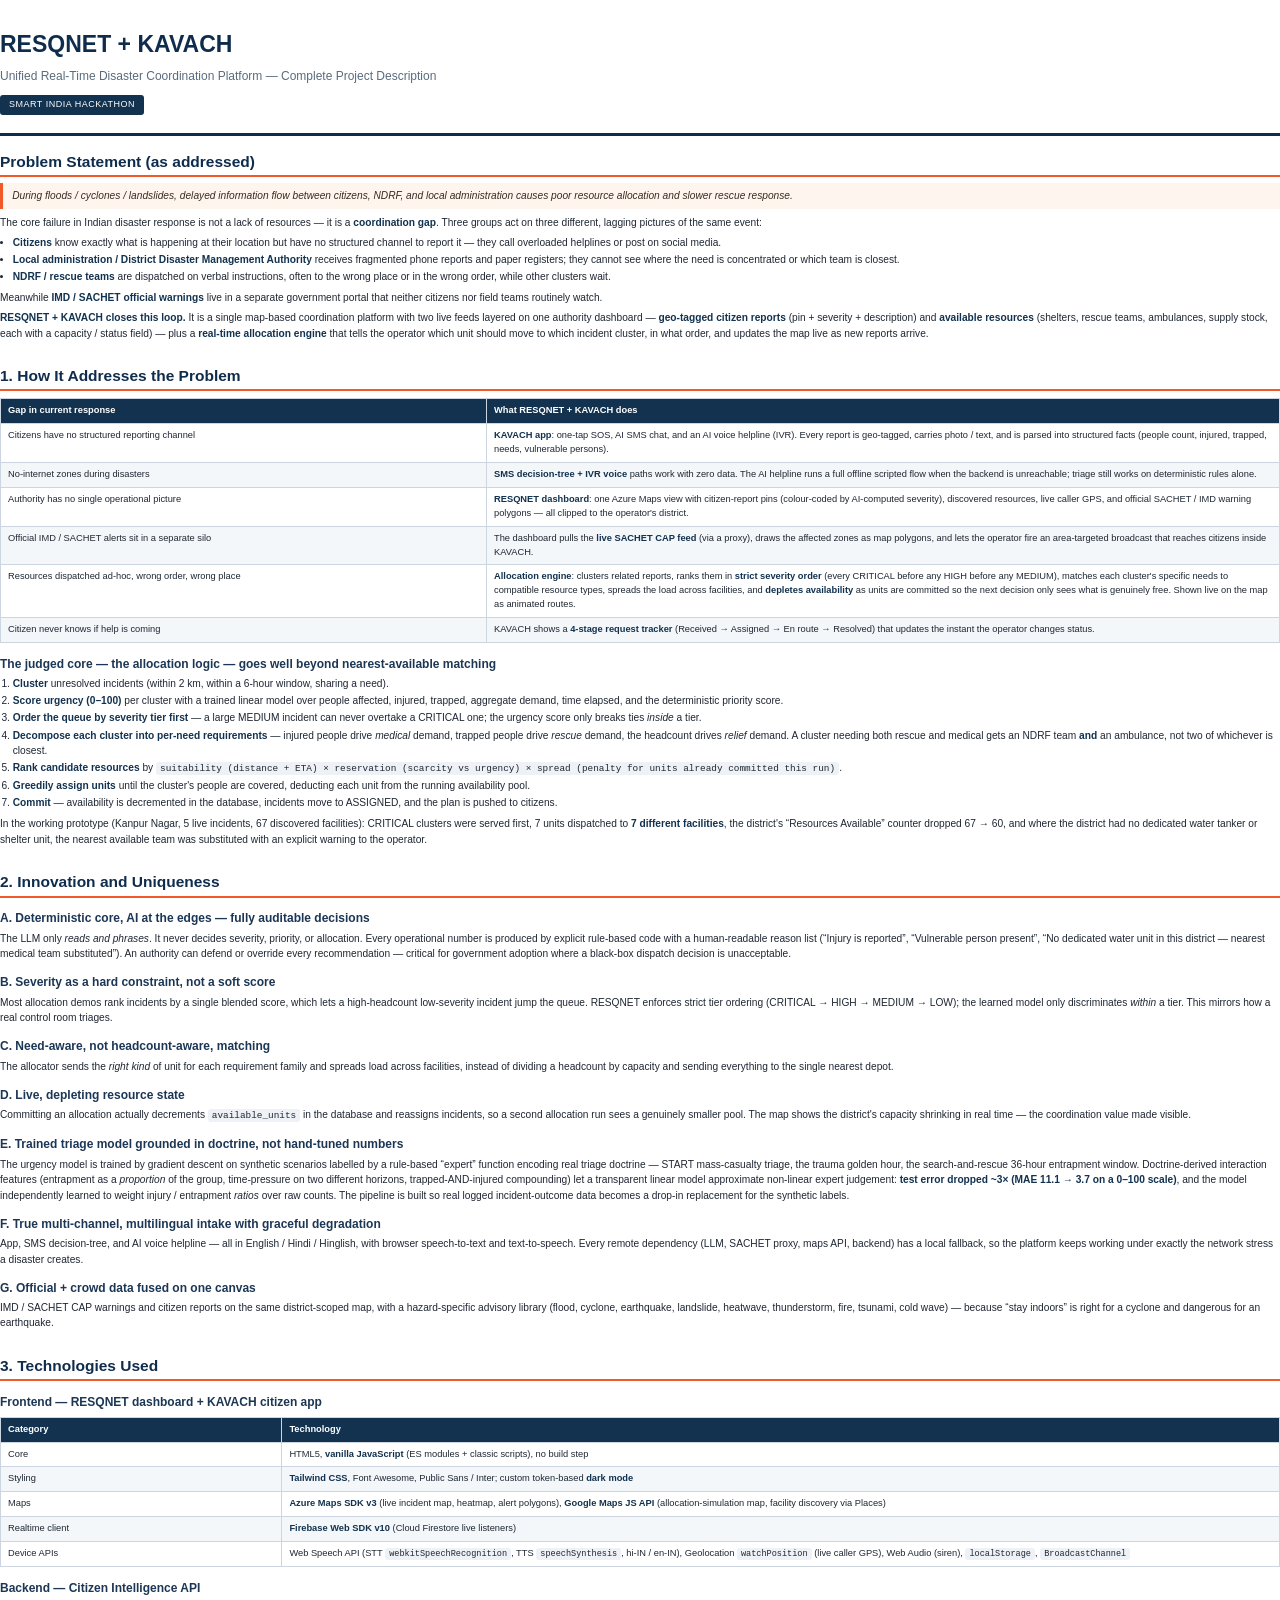
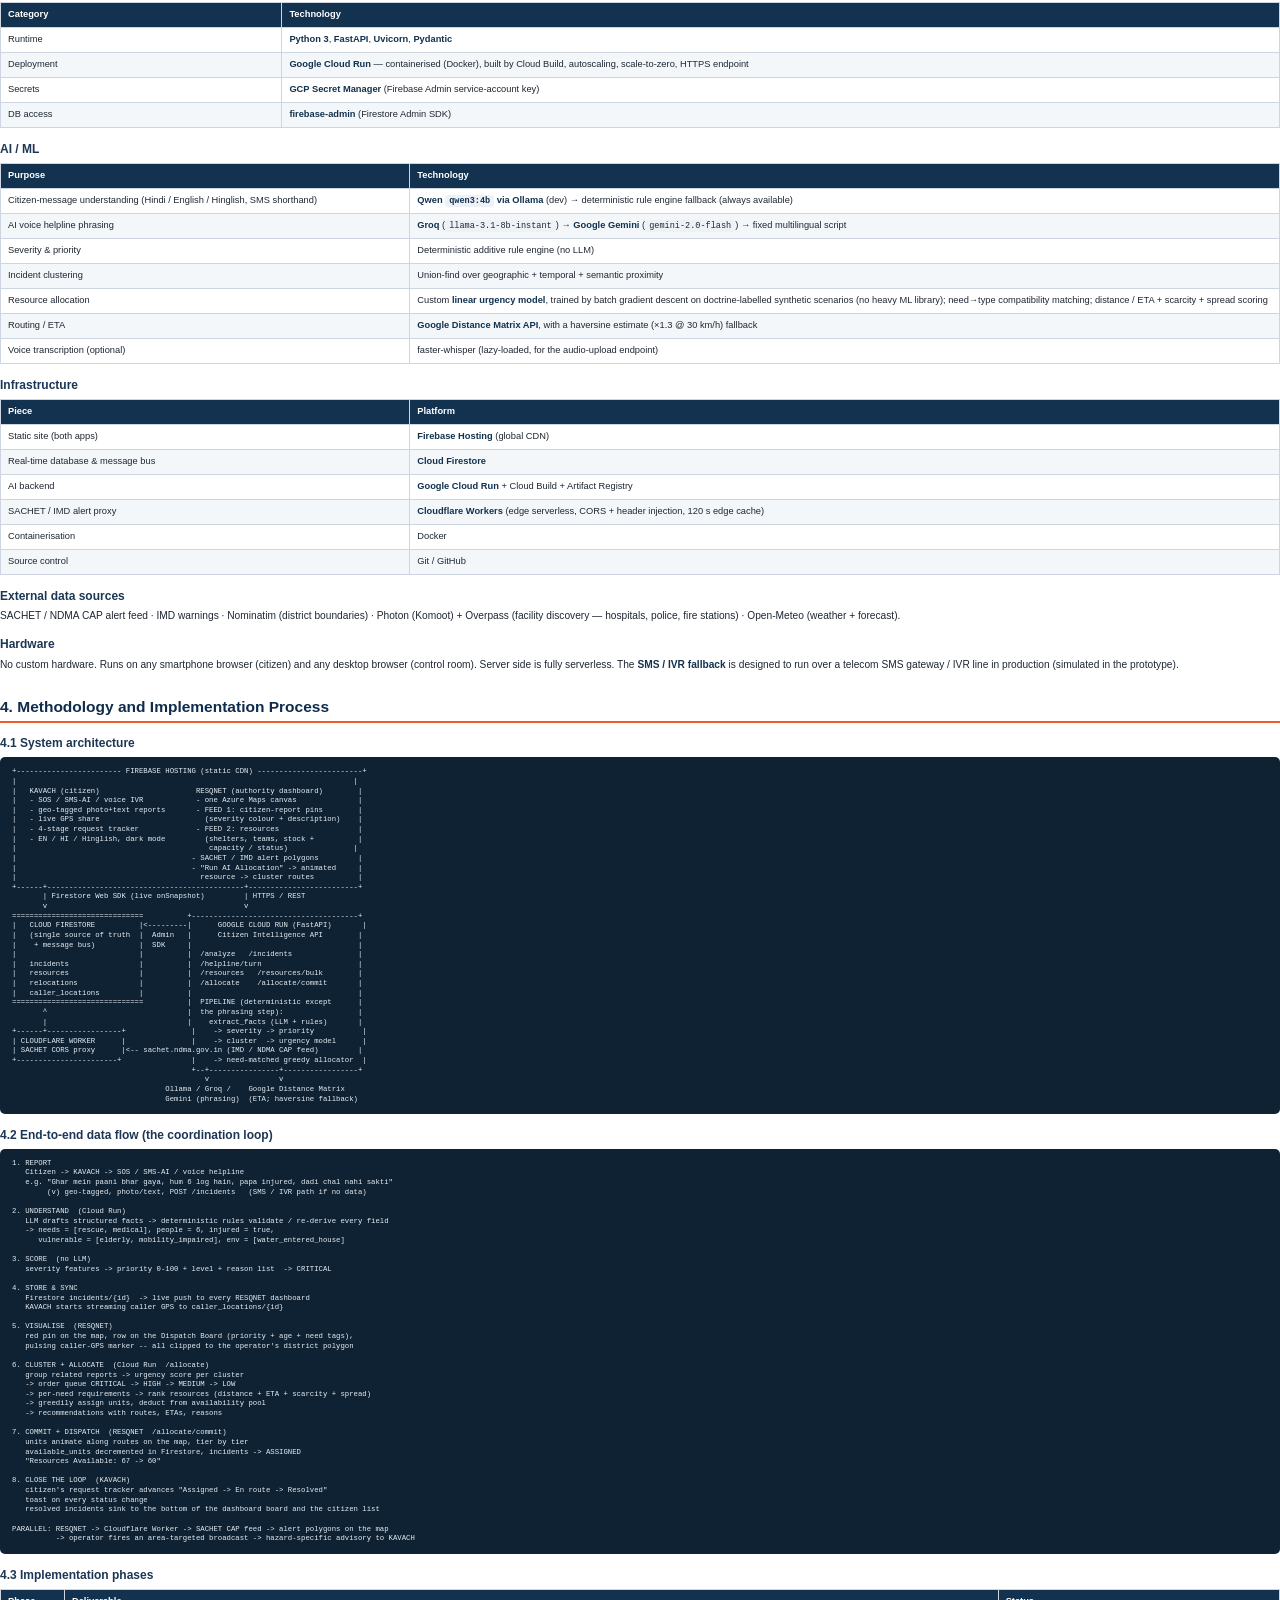
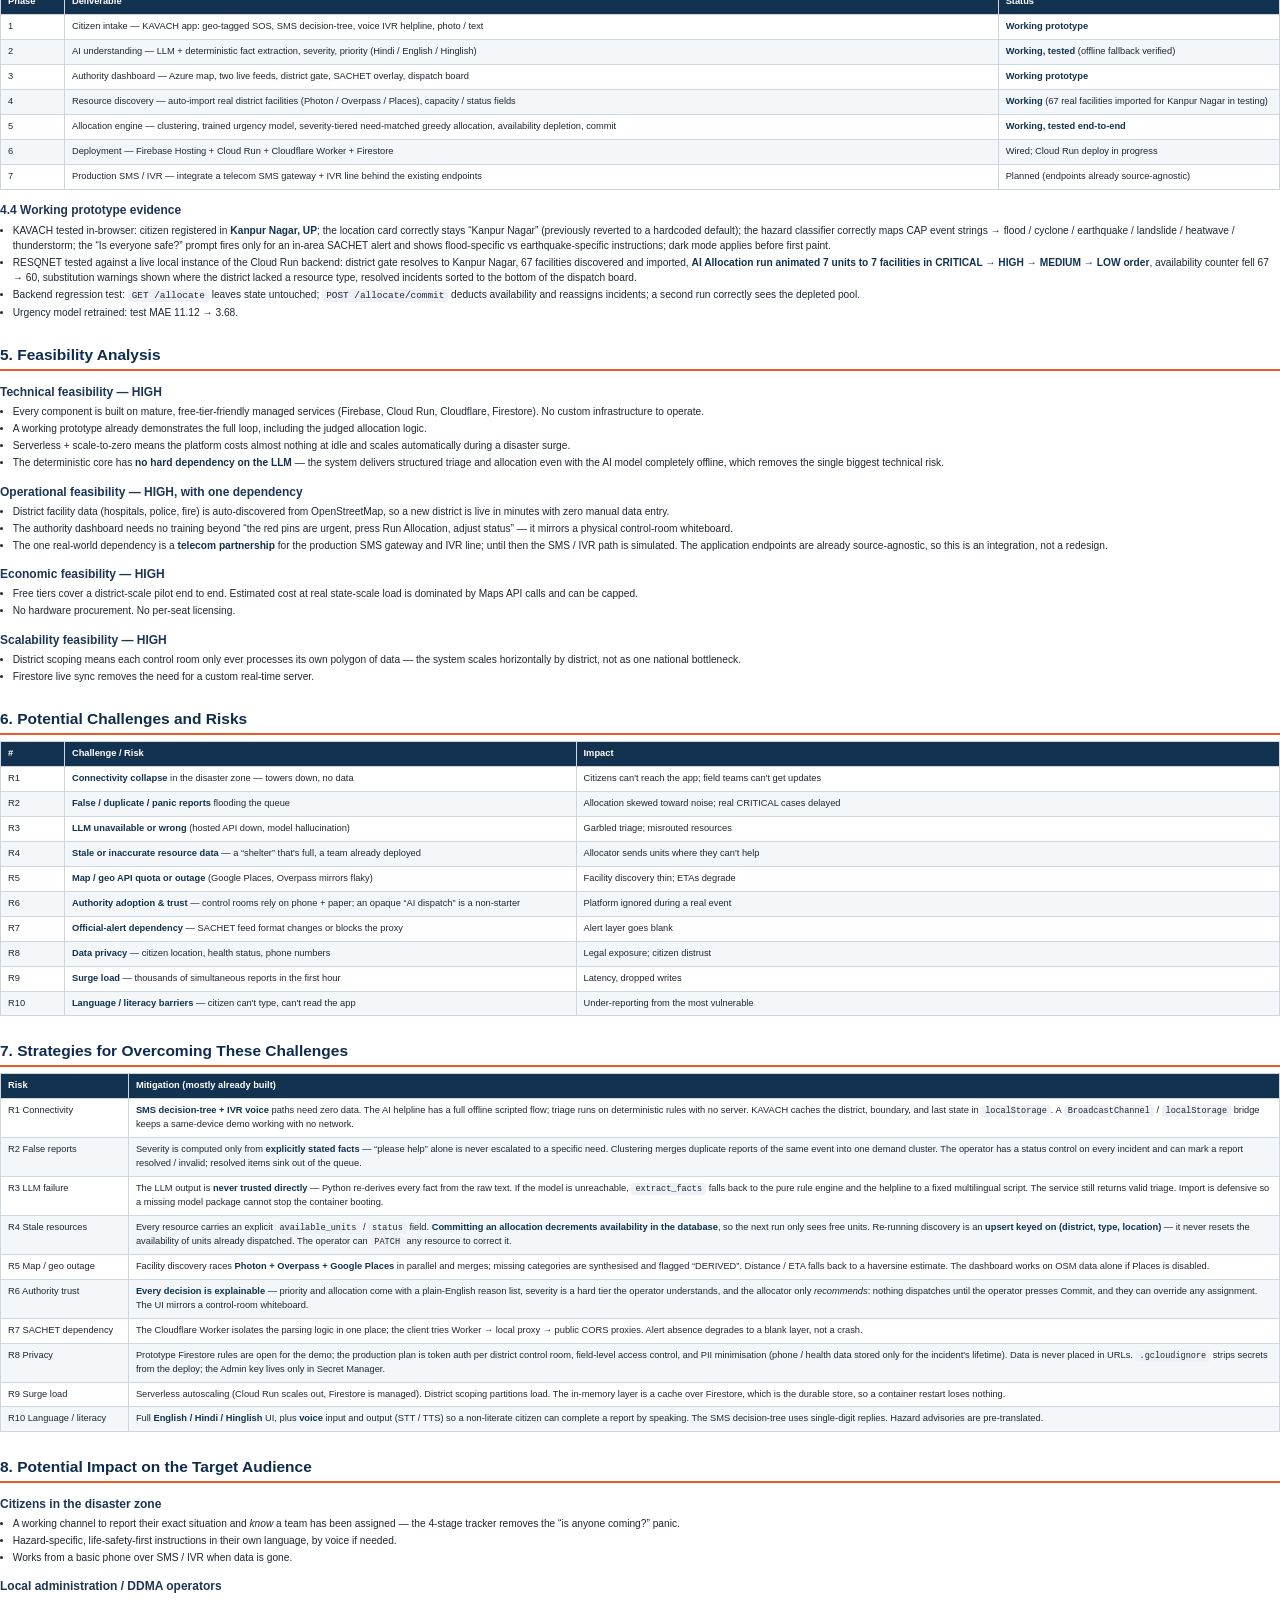
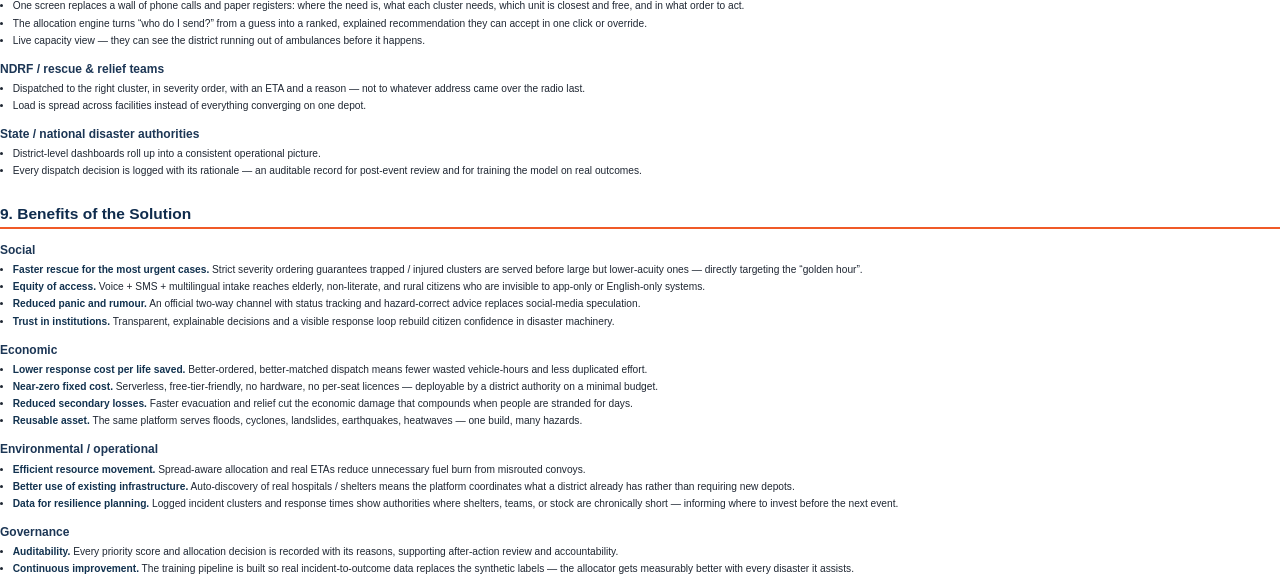
<file: docs/RESQNET-Kavach-Project-Description.html>
<!doctype html>
<html lang="en">
<head>
<meta charset="utf-8">
<title>RESQNET + KAVACH — Project Description</title>
<style>
  @page { size: A4; margin: 16mm 15mm 18mm 15mm; }
  * { box-sizing: border-box; }
  html { -webkit-print-color-adjust: exact; print-color-adjust: exact; }
  body {
    font-family: "Segoe UI", "Helvetica Neue", Arial, sans-serif;
    font-size: 10.2px; line-height: 1.5; color: #1f2733; margin: 0;
  }
  h1, h2, h3 { color: #0f2c4d; line-height: 1.25; margin: 0 0 .35em; font-weight: 700; }
  h1 { font-size: 23px; }
  h2 { font-size: 15.5px; margin-top: 1.6em; padding-bottom: .28em; border-bottom: 2px solid #f05a28; }
  h3 { font-size: 12px; margin-top: 1.15em; color: #1c3655; }
  h2:first-of-type { margin-top: .6em; }
  p { margin: .45em 0; }
  ul, ol { margin: .4em 0 .6em; padding-left: 1.25em; }
  li { margin: .18em 0; }
  strong { color: #12324f; }
  code { font-family: "Cascadia Mono", Consolas, monospace; background: #eef1f5; padding: 1px 4px; border-radius: 3px; font-size: .92em; }
  a { color: #1c3655; }
  table { border-collapse: collapse; width: 100%; margin: .7em 0; font-size: 9.3px; }
  th, td { border: 1px solid #cdd6e0; padding: 5px 7px; text-align: left; vertical-align: top; }
  th { background: #12324f; color: #fff; font-weight: 600; }
  tbody tr:nth-child(even) { background: #f4f7fa; }
  pre {
    font-family: "Cascadia Mono", Consolas, monospace;
    background: #0f2233; color: #e6edf3; border-radius: 5px;
    padding: 10px 12px; overflow: hidden; white-space: pre;
    font-size: 7.3px; line-height: 1.32; margin: .8em 0;
  }
  blockquote {
    margin: .6em 0; padding: .5em .9em; background: #fff5ef;
    border-left: 3px solid #f05a28; color: #3a2a20; font-style: italic;
  }
  .cover { padding: 8mm 0 5mm; border-bottom: 3px solid #0f2c4d; margin-bottom: 4mm; }
  .cover .sub { color: #5a6b7d; font-size: 12px; margin-top: 4px; }
  .cover .tag { display: inline-block; margin-top: 10px; background: #12324f; color: #fff;
                font-size: 9px; letter-spacing: .5px; padding: 3px 9px; border-radius: 3px; text-transform: uppercase; }
  table, pre, blockquote { break-inside: avoid; }
  h2, h3 { break-after: avoid; }
</style>
</head>
<body>

<div class="cover">
  <h1>RESQNET&nbsp;+&nbsp;KAVACH</h1>
  <div class="sub">Unified Real-Time Disaster Coordination Platform &mdash; Complete Project Description</div>
  <div class="tag">Smart India Hackathon</div>
</div>

<h2>Problem Statement (as addressed)</h2>
<blockquote>During floods / cyclones / landslides, delayed information flow between citizens, NDRF, and local administration causes poor resource allocation and slower rescue response.</blockquote>
<p>The core failure in Indian disaster response is not a lack of resources &mdash; it is a <strong>coordination gap</strong>. Three groups act on three different, lagging pictures of the same event:</p>
<ul>
  <li><strong>Citizens</strong> know exactly what is happening at their location but have no structured channel to report it &mdash; they call overloaded helplines or post on social media.</li>
  <li><strong>Local administration / District Disaster Management Authority</strong> receives fragmented phone reports and paper registers; they cannot see where the need is concentrated or which team is closest.</li>
  <li><strong>NDRF / rescue teams</strong> are dispatched on verbal instructions, often to the wrong place or in the wrong order, while other clusters wait.</li>
</ul>
<p>Meanwhile <strong>IMD / SACHET official warnings</strong> live in a separate government portal that neither citizens nor field teams routinely watch.</p>
<p><strong>RESQNET + KAVACH closes this loop.</strong> It is a single map-based coordination platform with two live feeds layered on one authority dashboard &mdash; <strong>geo-tagged citizen reports</strong> (pin + severity + description) and <strong>available resources</strong> (shelters, rescue teams, ambulances, supply stock, each with a capacity / status field) &mdash; plus a <strong>real-time allocation engine</strong> that tells the operator which unit should move to which incident cluster, in what order, and updates the map live as new reports arrive.</p>

<h2>1. How It Addresses the Problem</h2>
<table>
<thead><tr><th style="width:38%">Gap in current response</th><th>What RESQNET + KAVACH does</th></tr></thead>
<tbody>
<tr><td>Citizens have no structured reporting channel</td><td><strong>KAVACH app</strong>: one-tap SOS, AI SMS chat, and an AI voice helpline (IVR). Every report is geo-tagged, carries photo / text, and is parsed into structured facts (people count, injured, trapped, needs, vulnerable persons).</td></tr>
<tr><td>No-internet zones during disasters</td><td><strong>SMS decision-tree + IVR voice</strong> paths work with zero data. The AI helpline runs a full offline scripted flow when the backend is unreachable; triage still works on deterministic rules alone.</td></tr>
<tr><td>Authority has no single operational picture</td><td><strong>RESQNET dashboard</strong>: one Azure Maps view with citizen-report pins (colour-coded by AI-computed severity), discovered resources, live caller GPS, and official SACHET / IMD warning polygons &mdash; all clipped to the operator's district.</td></tr>
<tr><td>Official IMD / SACHET alerts sit in a separate silo</td><td>The dashboard pulls the <strong>live SACHET CAP feed</strong> (via a proxy), draws the affected zones as map polygons, and lets the operator fire an area-targeted broadcast that reaches citizens inside KAVACH.</td></tr>
<tr><td>Resources dispatched ad-hoc, wrong order, wrong place</td><td><strong>Allocation engine</strong>: clusters related reports, ranks them in <strong>strict severity order</strong> (every CRITICAL before any HIGH before any MEDIUM), matches each cluster's specific needs to compatible resource types, spreads the load across facilities, and <strong>depletes availability</strong> as units are committed so the next decision only sees what is genuinely free. Shown live on the map as animated routes.</td></tr>
<tr><td>Citizen never knows if help is coming</td><td>KAVACH shows a <strong>4-stage request tracker</strong> (Received &rarr; Assigned &rarr; En route &rarr; Resolved) that updates the instant the operator changes status.</td></tr>
</tbody>
</table>

<h3>The judged core &mdash; the allocation logic &mdash; goes well beyond nearest-available matching</h3>
<ol>
<li><strong>Cluster</strong> unresolved incidents (within 2&nbsp;km, within a 6-hour window, sharing a need).</li>
<li><strong>Score urgency (0&ndash;100)</strong> per cluster with a trained linear model over people affected, injured, trapped, aggregate demand, time elapsed, and the deterministic priority score.</li>
<li><strong>Order the queue by severity tier first</strong> &mdash; a large MEDIUM incident can never overtake a CRITICAL one; the urgency score only breaks ties <em>inside</em> a tier.</li>
<li><strong>Decompose each cluster into per-need requirements</strong> &mdash; injured people drive <em>medical</em> demand, trapped people drive <em>rescue</em> demand, the headcount drives <em>relief</em> demand. A cluster needing both rescue and medical gets an NDRF team <strong>and</strong> an ambulance, not two of whichever is closest.</li>
<li><strong>Rank candidate resources</strong> by <code>suitability (distance + ETA) &times; reservation (scarcity vs urgency) &times; spread (penalty for units already committed this run)</code>.</li>
<li><strong>Greedily assign units</strong> until the cluster's people are covered, deducting each unit from the running availability pool.</li>
<li><strong>Commit</strong> &mdash; availability is decremented in the database, incidents move to ASSIGNED, and the plan is pushed to citizens.</li>
</ol>
<p>In the working prototype (Kanpur Nagar, 5 live incidents, 67 discovered facilities): CRITICAL clusters were served first, 7 units dispatched to <strong>7 different facilities</strong>, the district's &ldquo;Resources Available&rdquo; counter dropped 67 &rarr; 60, and where the district had no dedicated water tanker or shelter unit, the nearest available team was substituted with an explicit warning to the operator.</p>

<h2>2. Innovation and Uniqueness</h2>
<h3>A. Deterministic core, AI at the edges &mdash; fully auditable decisions</h3>
<p>The LLM only <em>reads and phrases</em>. It never decides severity, priority, or allocation. Every operational number is produced by explicit rule-based code with a human-readable reason list (&ldquo;Injury is reported&rdquo;, &ldquo;Vulnerable person present&rdquo;, &ldquo;No dedicated water unit in this district &mdash; nearest medical team substituted&rdquo;). An authority can defend or override every recommendation &mdash; critical for government adoption where a black-box dispatch decision is unacceptable.</p>
<h3>B. Severity as a hard constraint, not a soft score</h3>
<p>Most allocation demos rank incidents by a single blended score, which lets a high-headcount low-severity incident jump the queue. RESQNET enforces strict tier ordering (CRITICAL &rarr; HIGH &rarr; MEDIUM &rarr; LOW); the learned model only discriminates <em>within</em> a tier. This mirrors how a real control room triages.</p>
<h3>C. Need-aware, not headcount-aware, matching</h3>
<p>The allocator sends the <em>right kind</em> of unit for each requirement family and spreads load across facilities, instead of dividing a headcount by capacity and sending everything to the single nearest depot.</p>
<h3>D. Live, depleting resource state</h3>
<p>Committing an allocation actually decrements <code>available_units</code> in the database and reassigns incidents, so a second allocation run sees a genuinely smaller pool. The map shows the district's capacity shrinking in real time &mdash; the coordination value made visible.</p>
<h3>E. Trained triage model grounded in doctrine, not hand-tuned numbers</h3>
<p>The urgency model is trained by gradient descent on synthetic scenarios labelled by a rule-based &ldquo;expert&rdquo; function encoding real triage doctrine &mdash; START mass-casualty triage, the trauma golden hour, the search-and-rescue 36-hour entrapment window. Doctrine-derived interaction features (entrapment as a <em>proportion</em> of the group, time-pressure on two different horizons, trapped-AND-injured compounding) let a transparent linear model approximate non-linear expert judgement: <strong>test error dropped ~3&times; (MAE 11.1 &rarr; 3.7 on a 0&ndash;100 scale)</strong>, and the model independently learned to weight injury / entrapment <em>ratios</em> over raw counts. The pipeline is built so real logged incident-outcome data becomes a drop-in replacement for the synthetic labels.</p>
<h3>F. True multi-channel, multilingual intake with graceful degradation</h3>
<p>App, SMS decision-tree, and AI voice helpline &mdash; all in English / Hindi / Hinglish, with browser speech-to-text and text-to-speech. Every remote dependency (LLM, SACHET proxy, maps API, backend) has a local fallback, so the platform keeps working under exactly the network stress a disaster creates.</p>
<h3>G. Official + crowd data fused on one canvas</h3>
<p>IMD / SACHET CAP warnings and citizen reports on the same district-scoped map, with a hazard-specific advisory library (flood, cyclone, earthquake, landslide, heatwave, thunderstorm, fire, tsunami, cold wave) &mdash; because &ldquo;stay indoors&rdquo; is right for a cyclone and dangerous for an earthquake.</p>

<h2>3. Technologies Used</h2>
<h3>Frontend &mdash; RESQNET dashboard + KAVACH citizen app</h3>
<table>
<thead><tr><th style="width:22%">Category</th><th>Technology</th></tr></thead>
<tbody>
<tr><td>Core</td><td>HTML5, <strong>vanilla JavaScript</strong> (ES modules + classic scripts), no build step</td></tr>
<tr><td>Styling</td><td><strong>Tailwind CSS</strong>, Font Awesome, Public Sans / Inter; custom token-based <strong>dark mode</strong></td></tr>
<tr><td>Maps</td><td><strong>Azure Maps SDK v3</strong> (live incident map, heatmap, alert polygons), <strong>Google Maps JS API</strong> (allocation-simulation map, facility discovery via Places)</td></tr>
<tr><td>Realtime client</td><td><strong>Firebase Web SDK v10</strong> (Cloud Firestore live listeners)</td></tr>
<tr><td>Device APIs</td><td>Web Speech API (STT <code>webkitSpeechRecognition</code>, TTS <code>speechSynthesis</code>, hi-IN / en-IN), Geolocation <code>watchPosition</code> (live caller GPS), Web Audio (siren), <code>localStorage</code>, <code>BroadcastChannel</code></td></tr>
</tbody>
</table>
<h3>Backend &mdash; Citizen Intelligence API</h3>
<table>
<thead><tr><th style="width:22%">Category</th><th>Technology</th></tr></thead>
<tbody>
<tr><td>Runtime</td><td><strong>Python 3</strong>, <strong>FastAPI</strong>, <strong>Uvicorn</strong>, <strong>Pydantic</strong></td></tr>
<tr><td>Deployment</td><td><strong>Google Cloud Run</strong> &mdash; containerised (Docker), built by Cloud Build, autoscaling, scale-to-zero, HTTPS endpoint</td></tr>
<tr><td>Secrets</td><td><strong>GCP Secret Manager</strong> (Firebase Admin service-account key)</td></tr>
<tr><td>DB access</td><td><strong>firebase-admin</strong> (Firestore Admin SDK)</td></tr>
</tbody>
</table>
<h3>AI / ML</h3>
<table>
<thead><tr><th style="width:32%">Purpose</th><th>Technology</th></tr></thead>
<tbody>
<tr><td>Citizen-message understanding (Hindi / English / Hinglish, SMS shorthand)</td><td><strong>Qwen <code>qwen3:4b</code> via Ollama</strong> (dev) &rarr; deterministic rule engine fallback (always available)</td></tr>
<tr><td>AI voice helpline phrasing</td><td><strong>Groq</strong> (<code>llama-3.1-8b-instant</code>) &rarr; <strong>Google Gemini</strong> (<code>gemini-2.0-flash</code>) &rarr; fixed multilingual script</td></tr>
<tr><td>Severity &amp; priority</td><td>Deterministic additive rule engine (no LLM)</td></tr>
<tr><td>Incident clustering</td><td>Union-find over geographic + temporal + semantic proximity</td></tr>
<tr><td>Resource allocation</td><td>Custom <strong>linear urgency model</strong>, trained by batch gradient descent on doctrine-labelled synthetic scenarios (no heavy ML library); need&rarr;type compatibility matching; distance / ETA + scarcity + spread scoring</td></tr>
<tr><td>Routing / ETA</td><td><strong>Google Distance Matrix API</strong>, with a haversine estimate (&times;1.3 @ 30&nbsp;km/h) fallback</td></tr>
<tr><td>Voice transcription (optional)</td><td>faster-whisper (lazy-loaded, for the audio-upload endpoint)</td></tr>
</tbody>
</table>
<h3>Infrastructure</h3>
<table>
<thead><tr><th style="width:32%">Piece</th><th>Platform</th></tr></thead>
<tbody>
<tr><td>Static site (both apps)</td><td><strong>Firebase Hosting</strong> (global CDN)</td></tr>
<tr><td>Real-time database &amp; message bus</td><td><strong>Cloud Firestore</strong></td></tr>
<tr><td>AI backend</td><td><strong>Google Cloud Run</strong> + Cloud Build + Artifact Registry</td></tr>
<tr><td>SACHET / IMD alert proxy</td><td><strong>Cloudflare Workers</strong> (edge serverless, CORS + header injection, 120&nbsp;s edge cache)</td></tr>
<tr><td>Containerisation</td><td>Docker</td></tr>
<tr><td>Source control</td><td>Git / GitHub</td></tr>
</tbody>
</table>
<h3>External data sources</h3>
<p>SACHET / NDMA CAP alert feed &middot; IMD warnings &middot; Nominatim (district boundaries) &middot; Photon (Komoot) + Overpass (facility discovery &mdash; hospitals, police, fire stations) &middot; Open-Meteo (weather + forecast).</p>
<h3>Hardware</h3>
<p>No custom hardware. Runs on any smartphone browser (citizen) and any desktop browser (control room). Server side is fully serverless. The <strong>SMS / IVR fallback</strong> is designed to run over a telecom SMS gateway / IVR line in production (simulated in the prototype).</p>

<h2>4. Methodology and Implementation Process</h2>
<h3>4.1 System architecture</h3>
<pre>
+------------------------ FIREBASE HOSTING (static CDN) ------------------------+
|                                                                             |
|   KAVACH (citizen)                      RESQNET (authority dashboard)        |
|   - SOS / SMS-AI / voice IVR            - one Azure Maps canvas              |
|   - geo-tagged photo+text reports       - FEED 1: citizen-report pins        |
|   - live GPS share                        (severity colour + description)    |
|   - 4-stage request tracker             - FEED 2: resources                  |
|   - EN / HI / Hinglish, dark mode         (shelters, teams, stock +          |
|                                            capacity / status)               |
|                                        - SACHET / IMD alert polygons         |
|                                        - "Run AI Allocation" -> animated     |
|                                          resource -> cluster routes          |
+------+---------------------------------------------+-------------------------+
       | Firestore Web SDK (live onSnapshot)         | HTTPS / REST
       v                                             v
==============================          +--------------------------------------+
|   CLOUD FIRESTORE          |<---------|      GOOGLE CLOUD RUN (FastAPI)       |
|   (single source of truth  |  Admin   |      Citizen Intelligence API        |
|    + message bus)          |  SDK     |                                      |
|                            |          |  /analyze   /incidents               |
|   incidents                |          |  /helpline/turn                      |
|   resources                |          |  /resources   /resources/bulk        |
|   relocations              |          |  /allocate    /allocate/commit       |
|   caller_locations         |          |                                      |
==============================          |  PIPELINE (deterministic except      |
       ^                                |  the phrasing step):                 |
       |                                |    extract_facts (LLM + rules)       |
+------+-----------------+               |    -> severity -> priority           |
| CLOUDFLARE WORKER      |               |    -> cluster  -> urgency model      |
| SACHET CORS proxy      |<-- sachet.ndma.gov.in (IMD / NDMA CAP feed)         |
+-----------------------+                |    -> need-matched greedy allocator  |
                                         +--+----------------+-----------------+
                                            v                v
                                   Ollama / Groq /    Google Distance Matrix
                                   Gemini (phrasing)  (ETA; haversine fallback)
</pre>

<h3>4.2 End-to-end data flow (the coordination loop)</h3>
<pre>
1. REPORT
   Citizen -> KAVACH -> SOS / SMS-AI / voice helpline
   e.g. "Ghar mein paani bhar gaya, hum 6 log hain, papa injured, dadi chal nahi sakti"
        (v) geo-tagged, photo/text, POST /incidents   (SMS / IVR path if no data)

2. UNDERSTAND  (Cloud Run)
   LLM drafts structured facts -> deterministic rules validate / re-derive every field
   -> needs = [rescue, medical], people = 6, injured = true,
      vulnerable = [elderly, mobility_impaired], env = [water_entered_house]

3. SCORE  (no LLM)
   severity features -> priority 0-100 + level + reason list  -> CRITICAL

4. STORE & SYNC
   Firestore incidents/{id}  -> live push to every RESQNET dashboard
   KAVACH starts streaming caller GPS to caller_locations/{id}

5. VISUALISE  (RESQNET)
   red pin on the map, row on the Dispatch Board (priority + age + need tags),
   pulsing caller-GPS marker -- all clipped to the operator's district polygon

6. CLUSTER + ALLOCATE  (Cloud Run  /allocate)
   group related reports -> urgency score per cluster
   -> order queue CRITICAL -> HIGH -> MEDIUM -> LOW
   -> per-need requirements -> rank resources (distance + ETA + scarcity + spread)
   -> greedily assign units, deduct from availability pool
   -> recommendations with routes, ETAs, reasons

7. COMMIT + DISPATCH  (RESQNET  /allocate/commit)
   units animate along routes on the map, tier by tier
   available_units decremented in Firestore, incidents -> ASSIGNED
   "Resources Available: 67 -> 60"

8. CLOSE THE LOOP  (KAVACH)
   citizen's request tracker advances "Assigned -> En route -> Resolved"
   toast on every status change
   resolved incidents sink to the bottom of the dashboard board and the citizen list

PARALLEL: RESQNET -> Cloudflare Worker -> SACHET CAP feed -> alert polygons on the map
          -> operator fires an area-targeted broadcast -> hazard-specific advisory to KAVACH
</pre>

<h3>4.3 Implementation phases</h3>
<table>
<thead><tr><th style="width:5%">Phase</th><th>Deliverable</th><th style="width:22%">Status</th></tr></thead>
<tbody>
<tr><td>1</td><td>Citizen intake &mdash; KAVACH app: geo-tagged SOS, SMS decision-tree, voice IVR helpline, photo / text</td><td><strong>Working prototype</strong></td></tr>
<tr><td>2</td><td>AI understanding &mdash; LLM + deterministic fact extraction, severity, priority (Hindi / English / Hinglish)</td><td><strong>Working, tested</strong> (offline fallback verified)</td></tr>
<tr><td>3</td><td>Authority dashboard &mdash; Azure map, two live feeds, district gate, SACHET overlay, dispatch board</td><td><strong>Working prototype</strong></td></tr>
<tr><td>4</td><td>Resource discovery &mdash; auto-import real district facilities (Photon / Overpass / Places), capacity / status fields</td><td><strong>Working</strong> (67 real facilities imported for Kanpur Nagar in testing)</td></tr>
<tr><td>5</td><td>Allocation engine &mdash; clustering, trained urgency model, severity-tiered need-matched greedy allocation, availability depletion, commit</td><td><strong>Working, tested end-to-end</strong></td></tr>
<tr><td>6</td><td>Deployment &mdash; Firebase Hosting + Cloud Run + Cloudflare Worker + Firestore</td><td>Wired; Cloud Run deploy in progress</td></tr>
<tr><td>7</td><td>Production SMS / IVR &mdash; integrate a telecom SMS gateway + IVR line behind the existing endpoints</td><td>Planned (endpoints already source-agnostic)</td></tr>
</tbody>
</table>

<h3>4.4 Working prototype evidence</h3>
<ul>
<li>KAVACH tested in-browser: citizen registered in <strong>Kanpur Nagar, UP</strong>; the location card correctly stays &ldquo;Kanpur Nagar&rdquo; (previously reverted to a hardcoded default); the hazard classifier correctly maps CAP event strings &rarr; flood / cyclone / earthquake / landslide / heatwave / thunderstorm; the &ldquo;Is everyone safe?&rdquo; prompt fires only for an in-area SACHET alert and shows flood-specific vs earthquake-specific instructions; dark mode applies before first paint.</li>
<li>RESQNET tested against a live local instance of the Cloud Run backend: district gate resolves to Kanpur Nagar, 67 facilities discovered and imported, <strong>AI Allocation run animated 7 units to 7 facilities in CRITICAL &rarr; HIGH &rarr; MEDIUM &rarr; LOW order</strong>, availability counter fell 67 &rarr; 60, substitution warnings shown where the district lacked a resource type, resolved incidents sorted to the bottom of the dispatch board.</li>
<li>Backend regression test: <code>GET /allocate</code> leaves state untouched; <code>POST /allocate/commit</code> deducts availability and reassigns incidents; a second run correctly sees the depleted pool.</li>
<li>Urgency model retrained: test MAE 11.12 &rarr; 3.68.</li>
</ul>

<h2>5. Feasibility Analysis</h2>
<h3>Technical feasibility &mdash; HIGH</h3>
<ul>
<li>Every component is built on mature, free-tier-friendly managed services (Firebase, Cloud Run, Cloudflare, Firestore). No custom infrastructure to operate.</li>
<li>A working prototype already demonstrates the full loop, including the judged allocation logic.</li>
<li>Serverless + scale-to-zero means the platform costs almost nothing at idle and scales automatically during a disaster surge.</li>
<li>The deterministic core has <strong>no hard dependency on the LLM</strong> &mdash; the system delivers structured triage and allocation even with the AI model completely offline, which removes the single biggest technical risk.</li>
</ul>
<h3>Operational feasibility &mdash; HIGH, with one dependency</h3>
<ul>
<li>District facility data (hospitals, police, fire) is auto-discovered from OpenStreetMap, so a new district is live in minutes with zero manual data entry.</li>
<li>The authority dashboard needs no training beyond &ldquo;the red pins are urgent, press Run Allocation, adjust status&rdquo; &mdash; it mirrors a physical control-room whiteboard.</li>
<li>The one real-world dependency is a <strong>telecom partnership</strong> for the production SMS gateway and IVR line; until then the SMS / IVR path is simulated. The application endpoints are already source-agnostic, so this is an integration, not a redesign.</li>
</ul>
<h3>Economic feasibility &mdash; HIGH</h3>
<ul>
<li>Free tiers cover a district-scale pilot end to end. Estimated cost at real state-scale load is dominated by Maps API calls and can be capped.</li>
<li>No hardware procurement. No per-seat licensing.</li>
</ul>
<h3>Scalability feasibility &mdash; HIGH</h3>
<ul>
<li>District scoping means each control room only ever processes its own polygon of data &mdash; the system scales horizontally by district, not as one national bottleneck.</li>
<li>Firestore live sync removes the need for a custom real-time server.</li>
</ul>

<h2>6. Potential Challenges and Risks</h2>
<table>
<thead><tr><th style="width:5%">#</th><th style="width:40%">Challenge / Risk</th><th>Impact</th></tr></thead>
<tbody>
<tr><td>R1</td><td><strong>Connectivity collapse</strong> in the disaster zone &mdash; towers down, no data</td><td>Citizens can't reach the app; field teams can't get updates</td></tr>
<tr><td>R2</td><td><strong>False / duplicate / panic reports</strong> flooding the queue</td><td>Allocation skewed toward noise; real CRITICAL cases delayed</td></tr>
<tr><td>R3</td><td><strong>LLM unavailable or wrong</strong> (hosted API down, model hallucination)</td><td>Garbled triage; misrouted resources</td></tr>
<tr><td>R4</td><td><strong>Stale or inaccurate resource data</strong> &mdash; a &ldquo;shelter&rdquo; that's full, a team already deployed</td><td>Allocator sends units where they can't help</td></tr>
<tr><td>R5</td><td><strong>Map / geo API quota or outage</strong> (Google Places, Overpass mirrors flaky)</td><td>Facility discovery thin; ETAs degrade</td></tr>
<tr><td>R6</td><td><strong>Authority adoption &amp; trust</strong> &mdash; control rooms rely on phone + paper; an opaque &ldquo;AI dispatch&rdquo; is a non-starter</td><td>Platform ignored during a real event</td></tr>
<tr><td>R7</td><td><strong>Official-alert dependency</strong> &mdash; SACHET feed format changes or blocks the proxy</td><td>Alert layer goes blank</td></tr>
<tr><td>R8</td><td><strong>Data privacy</strong> &mdash; citizen location, health status, phone numbers</td><td>Legal exposure; citizen distrust</td></tr>
<tr><td>R9</td><td><strong>Surge load</strong> &mdash; thousands of simultaneous reports in the first hour</td><td>Latency, dropped writes</td></tr>
<tr><td>R10</td><td><strong>Language / literacy barriers</strong> &mdash; citizen can't type, can't read the app</td><td>Under-reporting from the most vulnerable</td></tr>
</tbody>
</table>

<h2>7. Strategies for Overcoming These Challenges</h2>
<table>
<thead><tr><th style="width:10%">Risk</th><th>Mitigation (mostly already built)</th></tr></thead>
<tbody>
<tr><td>R1 Connectivity</td><td><strong>SMS decision-tree + IVR voice</strong> paths need zero data. The AI helpline has a full offline scripted flow; triage runs on deterministic rules with no server. KAVACH caches the district, boundary, and last state in <code>localStorage</code>. A <code>BroadcastChannel</code> / <code>localStorage</code> bridge keeps a same-device demo working with no network.</td></tr>
<tr><td>R2 False reports</td><td>Severity is computed only from <strong>explicitly stated facts</strong> &mdash; &ldquo;please help&rdquo; alone is never escalated to a specific need. Clustering merges duplicate reports of the same event into one demand cluster. The operator has a status control on every incident and can mark a report resolved / invalid; resolved items sink out of the queue.</td></tr>
<tr><td>R3 LLM failure</td><td>The LLM output is <strong>never trusted directly</strong> &mdash; Python re-derives every fact from the raw text. If the model is unreachable, <code>extract_facts</code> falls back to the pure rule engine and the helpline to a fixed multilingual script. The service still returns valid triage. Import is defensive so a missing model package cannot stop the container booting.</td></tr>
<tr><td>R4 Stale resources</td><td>Every resource carries an explicit <code>available_units</code> / <code>status</code> field. <strong>Committing an allocation decrements availability in the database</strong>, so the next run only sees free units. Re-running discovery is an <strong>upsert keyed on (district, type, location)</strong> &mdash; it never resets the availability of units already dispatched. The operator can <code>PATCH</code> any resource to correct it.</td></tr>
<tr><td>R5 Map / geo outage</td><td>Facility discovery races <strong>Photon + Overpass + Google Places</strong> in parallel and merges; missing categories are synthesised and flagged &ldquo;DERIVED&rdquo;. Distance / ETA falls back to a haversine estimate. The dashboard works on OSM data alone if Places is disabled.</td></tr>
<tr><td>R6 Authority trust</td><td><strong>Every decision is explainable</strong> &mdash; priority and allocation come with a plain-English reason list, severity is a hard tier the operator understands, and the allocator only <em>recommends</em>: nothing dispatches until the operator presses Commit, and they can override any assignment. The UI mirrors a control-room whiteboard.</td></tr>
<tr><td>R7 SACHET dependency</td><td>The Cloudflare Worker isolates the parsing logic in one place; the client tries Worker &rarr; local proxy &rarr; public CORS proxies. Alert absence degrades to a blank layer, not a crash.</td></tr>
<tr><td>R8 Privacy</td><td>Prototype Firestore rules are open for the demo; the production plan is token auth per district control room, field-level access control, and PII minimisation (phone / health data stored only for the incident's lifetime). Data is never placed in URLs. <code>.gcloudignore</code> strips secrets from the deploy; the Admin key lives only in Secret Manager.</td></tr>
<tr><td>R9 Surge load</td><td>Serverless autoscaling (Cloud Run scales out, Firestore is managed). District scoping partitions load. The in-memory layer is a cache over Firestore, which is the durable store, so a container restart loses nothing.</td></tr>
<tr><td>R10 Language / literacy</td><td>Full <strong>English / Hindi / Hinglish</strong> UI, plus <strong>voice</strong> input and output (STT / TTS) so a non-literate citizen can complete a report by speaking. The SMS decision-tree uses single-digit replies. Hazard advisories are pre-translated.</td></tr>
</tbody>
</table>

<h2>8. Potential Impact on the Target Audience</h2>
<h3>Citizens in the disaster zone</h3>
<ul>
<li>A working channel to report their exact situation and <em>know</em> a team has been assigned &mdash; the 4-stage tracker removes the &ldquo;is anyone coming?&rdquo; panic.</li>
<li>Hazard-specific, life-safety-first instructions in their own language, by voice if needed.</li>
<li>Works from a basic phone over SMS / IVR when data is gone.</li>
</ul>
<h3>Local administration / DDMA operators</h3>
<ul>
<li>One screen replaces a wall of phone calls and paper registers: where the need is, what each cluster needs, which unit is closest and free, and in what order to act.</li>
<li>The allocation engine turns &ldquo;who do I send?&rdquo; from a guess into a ranked, explained recommendation they can accept in one click or override.</li>
<li>Live capacity view &mdash; they can see the district running out of ambulances before it happens.</li>
</ul>
<h3>NDRF / rescue &amp; relief teams</h3>
<ul>
<li>Dispatched to the right cluster, in severity order, with an ETA and a reason &mdash; not to whatever address came over the radio last.</li>
<li>Load is spread across facilities instead of everything converging on one depot.</li>
</ul>
<h3>State / national disaster authorities</h3>
<ul>
<li>District-level dashboards roll up into a consistent operational picture.</li>
<li>Every dispatch decision is logged with its rationale &mdash; an auditable record for post-event review and for training the model on real outcomes.</li>
</ul>

<h2>9. Benefits of the Solution</h2>
<h3>Social</h3>
<ul>
<li><strong>Faster rescue for the most urgent cases.</strong> Strict severity ordering guarantees trapped / injured clusters are served before large but lower-acuity ones &mdash; directly targeting the &ldquo;golden hour&rdquo;.</li>
<li><strong>Equity of access.</strong> Voice + SMS + multilingual intake reaches elderly, non-literate, and rural citizens who are invisible to app-only or English-only systems.</li>
<li><strong>Reduced panic and rumour.</strong> An official two-way channel with status tracking and hazard-correct advice replaces social-media speculation.</li>
<li><strong>Trust in institutions.</strong> Transparent, explainable decisions and a visible response loop rebuild citizen confidence in disaster machinery.</li>
</ul>
<h3>Economic</h3>
<ul>
<li><strong>Lower response cost per life saved.</strong> Better-ordered, better-matched dispatch means fewer wasted vehicle-hours and less duplicated effort.</li>
<li><strong>Near-zero fixed cost.</strong> Serverless, free-tier-friendly, no hardware, no per-seat licences &mdash; deployable by a district authority on a minimal budget.</li>
<li><strong>Reduced secondary losses.</strong> Faster evacuation and relief cut the economic damage that compounds when people are stranded for days.</li>
<li><strong>Reusable asset.</strong> The same platform serves floods, cyclones, landslides, earthquakes, heatwaves &mdash; one build, many hazards.</li>
</ul>
<h3>Environmental / operational</h3>
<ul>
<li><strong>Efficient resource movement.</strong> Spread-aware allocation and real ETAs reduce unnecessary fuel burn from misrouted convoys.</li>
<li><strong>Better use of existing infrastructure.</strong> Auto-discovery of real hospitals / shelters means the platform coordinates what a district already has rather than requiring new depots.</li>
<li><strong>Data for resilience planning.</strong> Logged incident clusters and response times show authorities where shelters, teams, or stock are chronically short &mdash; informing where to invest before the next event.</li>
</ul>
<h3>Governance</h3>
<ul>
<li><strong>Auditability.</strong> Every priority score and allocation decision is recorded with its reasons, supporting after-action review and accountability.</li>
<li><strong>Continuous improvement.</strong> The training pipeline is built so real incident-to-outcome data replaces the synthetic labels &mdash; the allocator gets measurably better with every disaster it assists.</li>
</ul>

</body>
</html>
</file>
